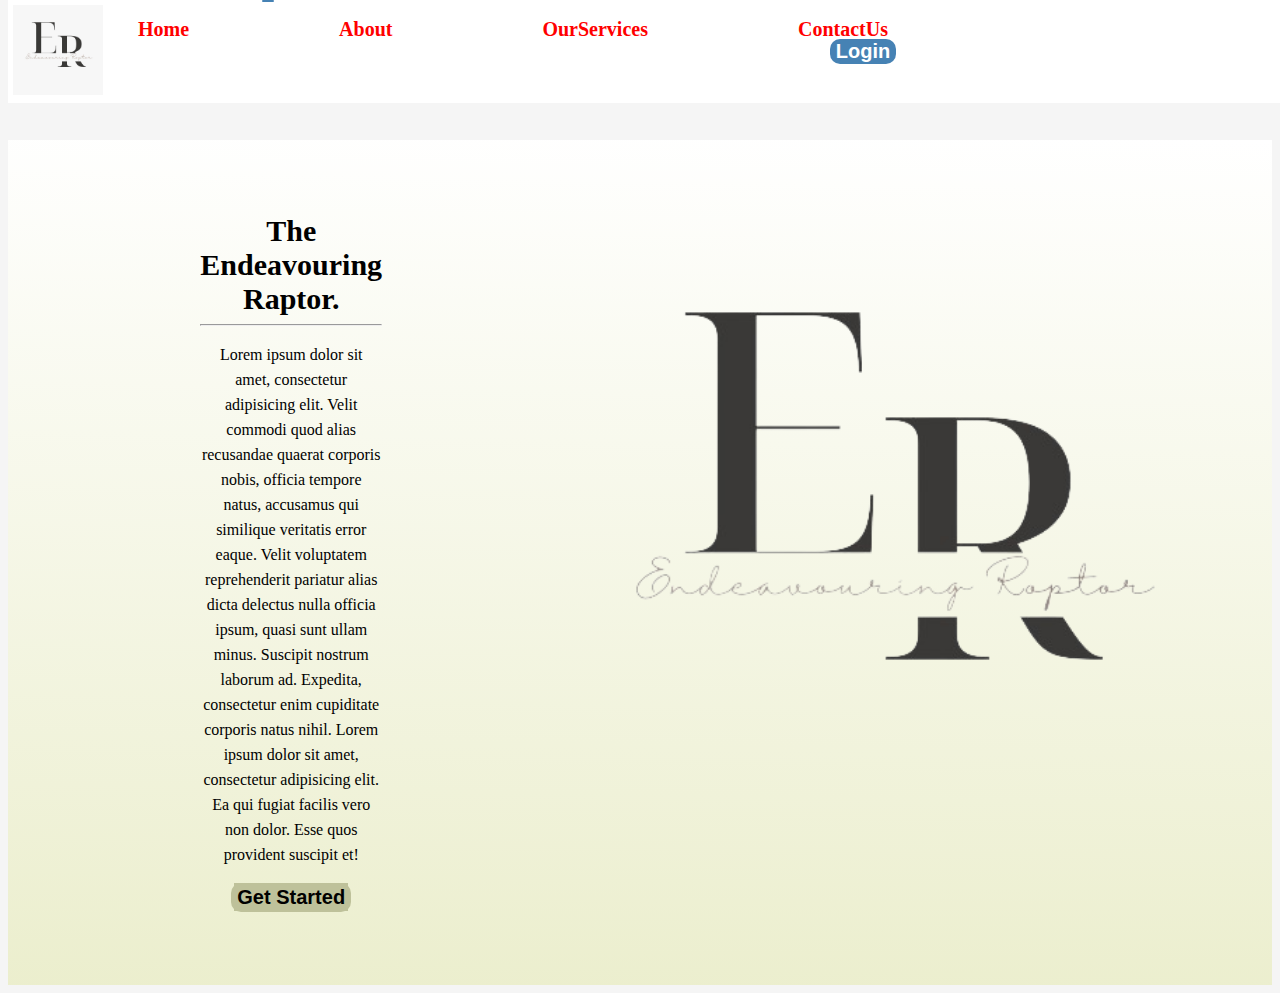
<file: ER-projeact/index.html>
<!DOCTYPE html>
<html lang="en">

<head>
    <meta charset="UTF-8">
    <meta name="viewport" content="width=device-width, initial-scale=1.0">
    <link href="https://cdn.jsdelivr.net/npm/bootstrap@5.3.1/dist/css/bootstrap.min.css" rel="stylesheet"
        integrity="sha384-4bw+/aepP/YC94hEpVNVgiZdgIC5+VKNBQNGCHeKRQN+PtmoHDEXuppvnDJzQIu9" crossorigin="anonymous">
    <title>Document</title>
    <style>
        body {
            background-color: whitesmoke;
        }

        .navbar {
            display: flex;
            justify-content: space-between;
            background-color: #fff;
            position: fixed;
            width: 100%;
            z-index: 1;
            top: 0;
        }

        ul {
            display: flex;
            gap: 50%;
            align-items: center;
        }

        li,
        a {
            text-decoration: none;
            list-style: none;
            font-size: 20px;
            color: #FF0000;
            font-weight: bold;
            cursor: pointer;
        }

        .nav-list {
            padding-right: 30%;
            align-items: center;
            margin-left: 20%;
        }

        .nav-logo {
            padding: 5%;
        }

        button,
        .logbtn,
        .log {

            font-size: 20px;
            margin: auto;
            font-weight: bold;
            color: #FFFFFF;
            background-color: steelblue;
            border: none;
            border-radius: 10px;
            display: block;


        }

        .main {
            display: flex;
            background-color: #e1e69e42;
            background-image: linear-gradient(1deg, #e1e69e42, #FFFFFF);
            margin-top: 140px;
            padding: 3%;
        }

        .Side-A {
            text-align: center;
            width: 30%;
            padding: 3%;
            margin-right: 10%;
            margin-left: 10%;

        }

        p {
            line-height: 25px;
        }


        header {
            font-weight: bold;
            text-align: center;
            font-size: 30px;
        }

        .Startedbtn,
        .Started {
            border: none;
            padding: 3px;
            color: #000000;
            background-color: #BEC19A;
        }

        @media screen and (max-width: 900px) {


            .navbar {
                padding: 10PX;
                display: flex;
                padding: 0%;
            }


            ul,
            a {
                width: 50%;
                gap: 5PX;
                /* padding: 10px; */
                z-index: 1;
                display: grid;
                color: white;
                background-color: rgba(128, 128, 128, 0.719);
                text-decoration: none;
            }


            .navbar-toggler-icon {
                margin-left: 1px;
            }

            li {
                background-color: rgba(128, 128, 128, 0.719);

            }

            .container-fluid {
                width: 10%;
                margin-left: 20px;
            }



            .main {
                align-items: center;
                display: grid;
            }

            .Side-A {
                width: 90%;
                margin-left: 10px;
                padding: 5px;
            }

            .Side-B-img {
                height: 300px;
                width: 300px;
            }

            body {
                padding: 0%
            }

            .checkbox {
                display: block;
            }

        }
    </style>
</head>

<body>
    <nav class="navbar navbar-expand-lg ">
        <div><img src="./backgroundImg.jpg" alt="" height="90px" width="90px" class="nav-logo"></div>

        <div class="container-fluid">
            <button class="navbar-toggler" type="button" data-bs-toggle="collapse" data-bs-target="#navbarNav"
                aria-controls="navbarNav" aria-expanded="false" aria-label="Toggle navigation">
                <span class="navbar-toggler-icon"></span>
            </button>
            <div class="collapse navbar-collapse" id="navbarNav">
                <ul id="demo">

                    <li><a href="./AboutUs.html">Home</a> </li>
                    <li> <a href="./AboutUs.html">About</a></li>
                    <li><a href="./OurServices.html">OurServices</a></li>
                    <li><a href="./Contact.html">ContactUs</a></li>
                </ul>
            </div>
        </div>
        <button class="logbtn"><a href="./CreateAccount.html" class="log">Login</a></button>
    </nav>



    <div class="main">
        <div class="Side-A">

            <header>
                The <br>Endeavouring Raptor.
            </header>
            <hr>
            <p>Lorem ipsum dolor sit amet, consectetur adipisicing elit. Velit commodi quod alias recusandae quaerat
                corporis nobis, officia tempore natus, accusamus qui similique veritatis error eaque. Velit voluptatem
                reprehenderit pariatur alias dicta delectus nulla officia ipsum, quasi sunt ullam minus. Suscipit
                nostrum
                laborum ad. Expedita, consectetur enim cupiditate corporis natus nihil.
                Lorem ipsum dolor sit amet, consectetur adipisicing elit. Ea qui fugiat facilis vero non dolor. Esse
                quos provident suscipit et!</p>
            <button class="Startedbtn"><a href="./CreateAccount.html" class="Started">Get Started </a></button>
        </div>

        <div class="Side-B">
            <img src="./backgroundImg-removebg-preview.png" alt="" class="Side-B-img" height="700px" width="700px">
        </div>
    </div>
</body>

<script src="https://cdn.jsdelivr.net/npm/bootstrap@5.3.1/dist/js/bootstrap.bundle.min.js"
    integrity="sha384-HwwvtgBNo3bZJJLYd8oVXjrBZt8cqVSpeBNS5n7C8IVInixGAoxmnlMuBnhbgrkm"
    crossorigin="anonymous"></script>


<script>
    const btn = document.querySelector('.btn');
    const ul = document.querySelector('ul');

    btn.addEventListener('click', () => {
        ul.classList.toggle('active');
    });
</script>


</html>
</file>
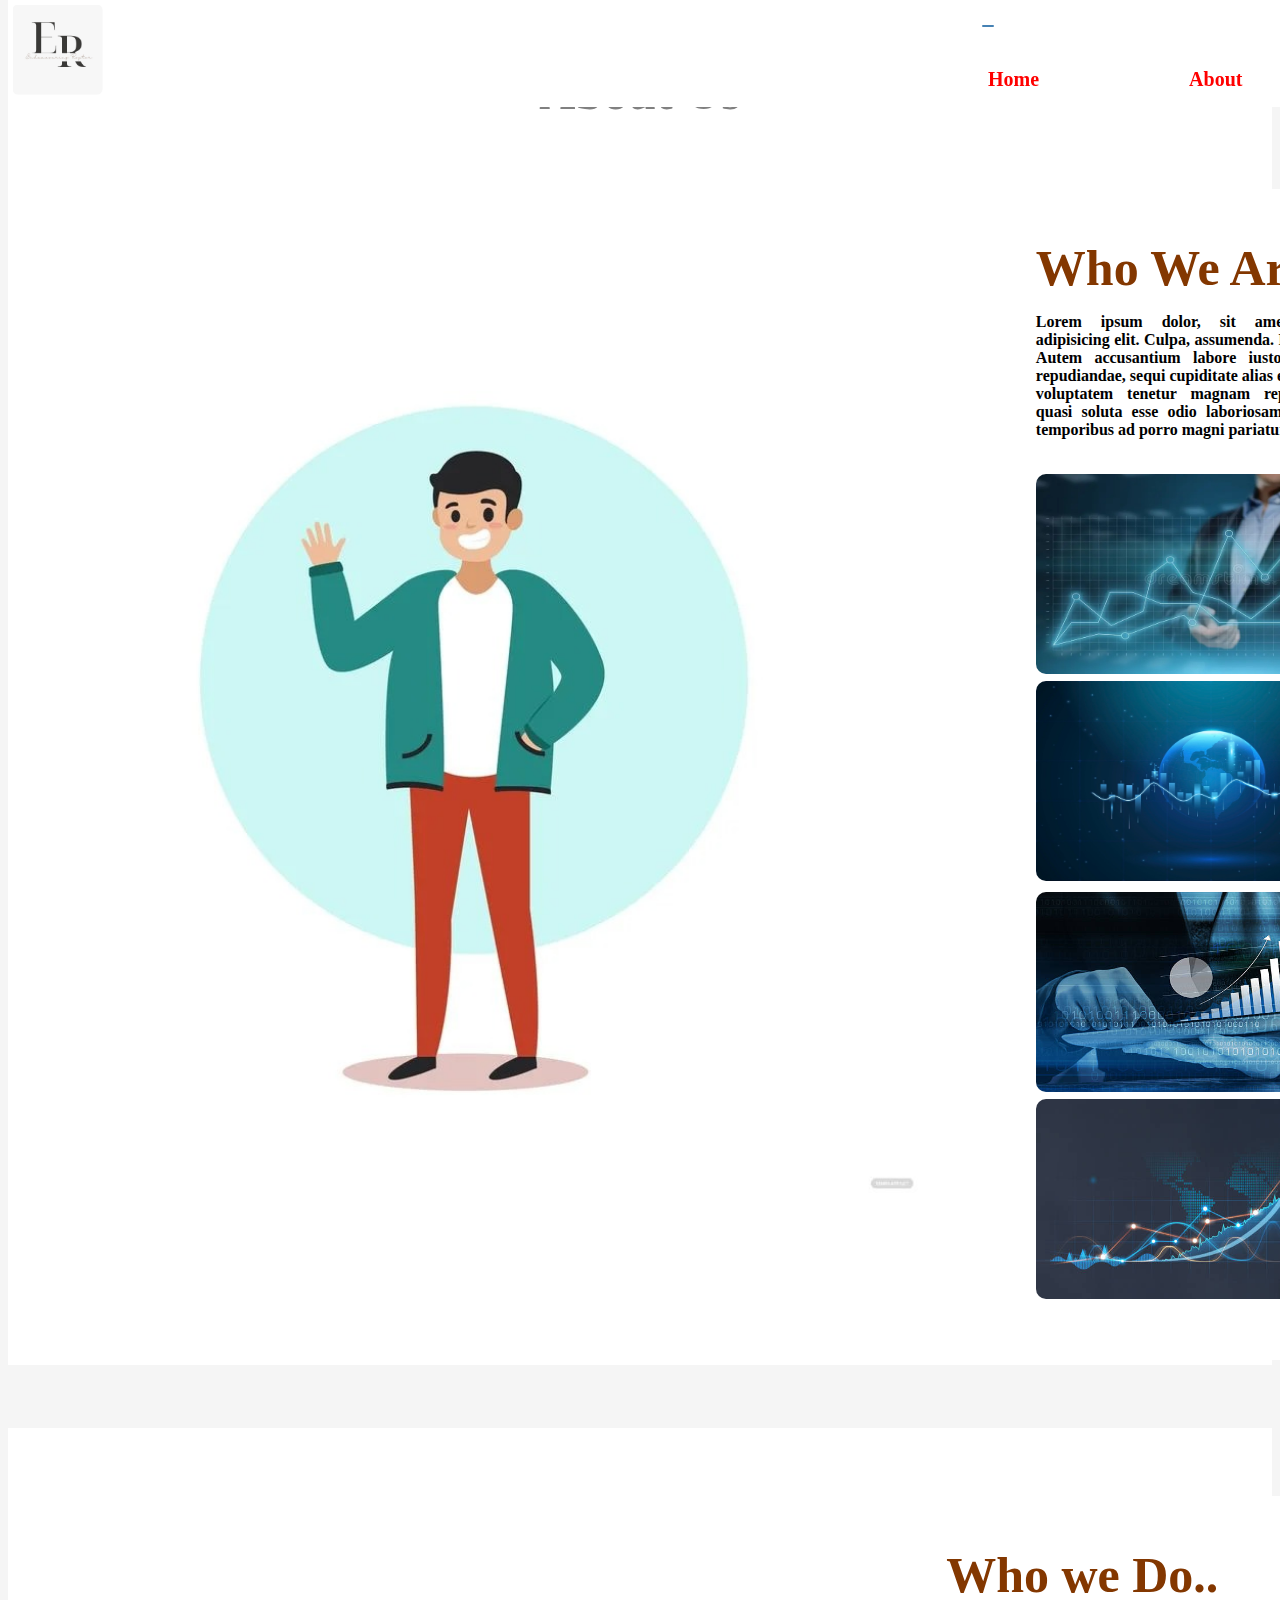
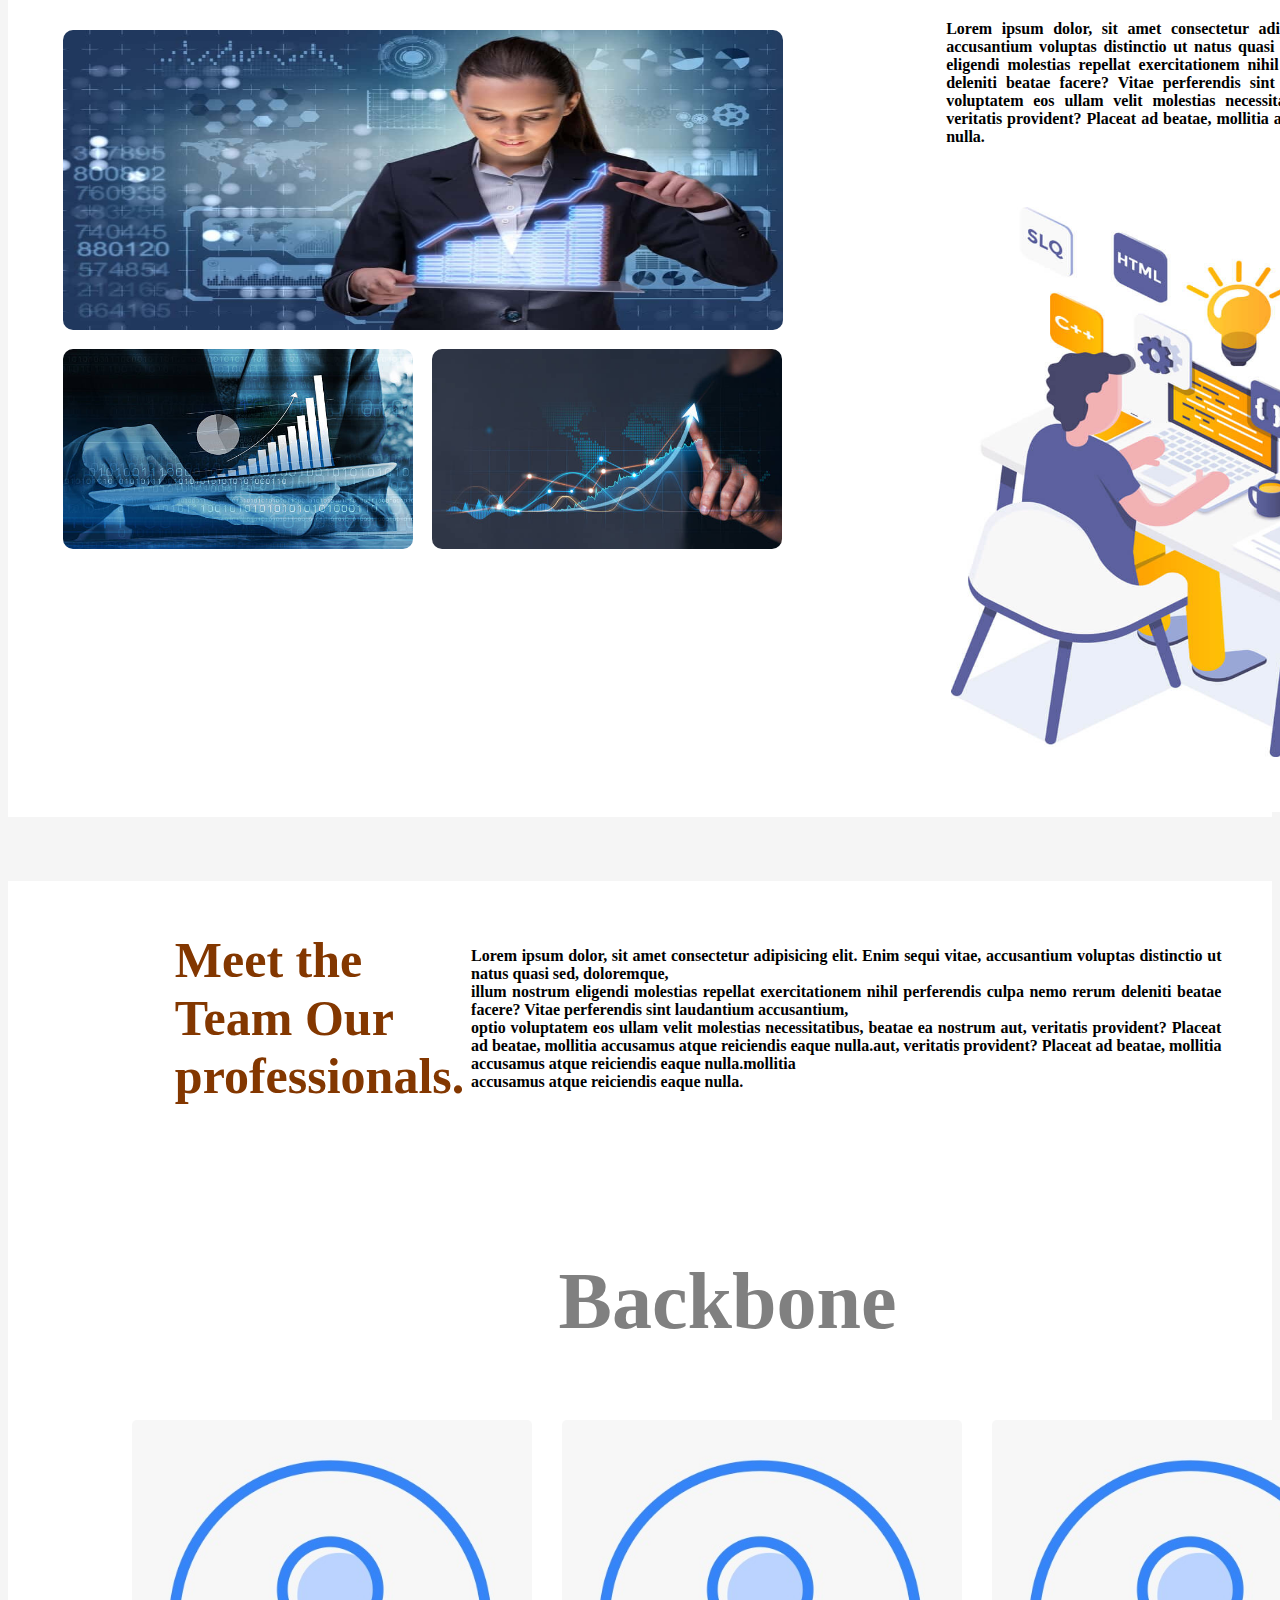
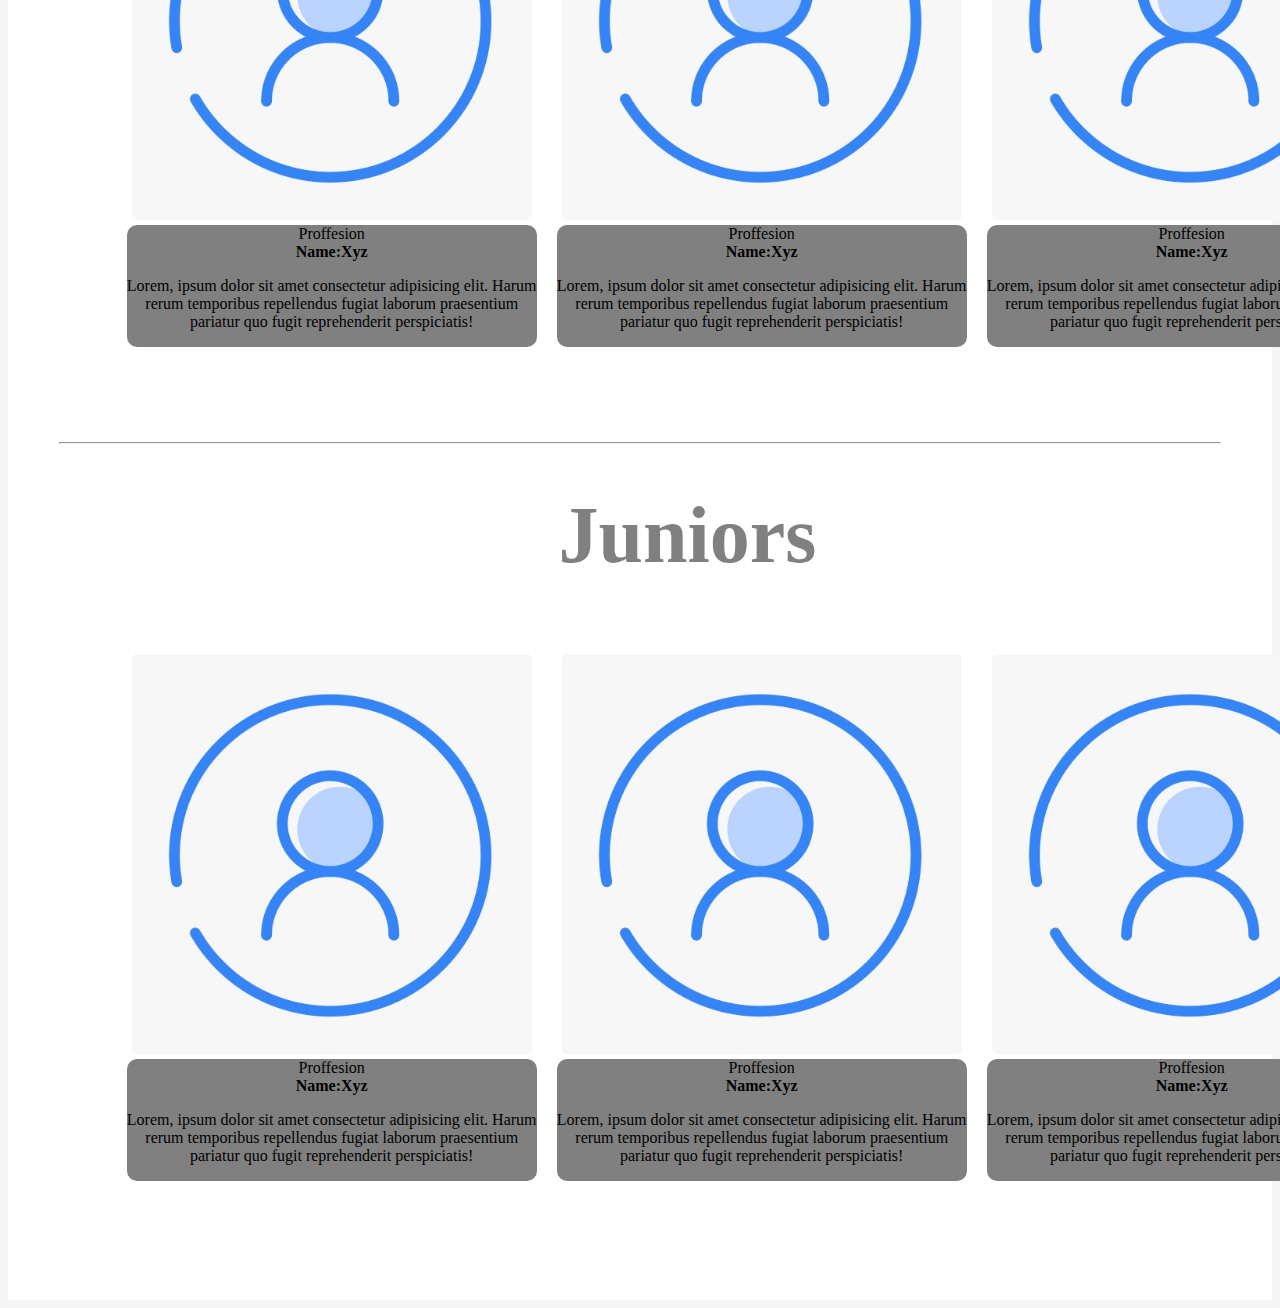
<file: ER-projeact/AboutUs.html>
<!DOCTYPE html>
<html lang="en">

<head>
    <meta charset="UTF-8">
    <meta name="viewport" content="width=device-width, initial-scale=1.0">
    <link href="https://cdn.jsdelivr.net/npm/bootstrap@5.3.1/dist/css/bootstrap.min.css" rel="stylesheet"
        integrity="sha384-4bw+/aepP/YC94hEpVNVgiZdgIC5+VKNBQNGCHeKRQN+PtmoHDEXuppvnDJzQIu9" crossorigin="anonymous">
    <link rel="stylesheet" href="AboutUs.css">
    <title>Document</title>

</head>

<body>
    <nav class="navbar navbar-expand-lg ">
        <div><img src="./backgroundImg.jpg" alt="" height="90px" width="90px" class="nav-logo"></div>

        <div class="container-fluid">
            <button class="navbar-toggler" type="button" data-bs-toggle="collapse" data-bs-target="#navbarNav"
                aria-controls="navbarNav" aria-expanded="false" aria-label="Toggle navigation">
                <span class="navbar-toggler-icon"></span>
            </button>
            <div class="collapse navbar-collapse" id="navbarNav">
                <ul id="demo">

                    <li><a href="./AboutUs.html">Home</a> </li>
                    <li> <a href="#About">About</a></li>
                    <li><a href="./OurServices.html">OurServices</a></li>
                    <li><a href="./Contact.html">ContactUs</a></li>
                </ul>
            </div>
        </div>
    </nav>
    <!-------------------- container-A ---------------------->
    <div class="page-1" id="About">
        <header>About Us</header>
        <div class="container-A">
            <div><img src="./img7.jpg" alt="" height="900px" width="900px" class="logo-1"></div>

            <div class="cardA">
                <b class="head">Who We Are..</b>
                <p class="para">Lorem ipsum dolor, sit amet consectetur adipisicing elit. Culpa, assumenda. Harum,
                    soluta? Autem accusantium labore iusto minima rem repudiandae, sequi cupiditate alias eum aspernatur
                    voluptatem tenetur magnam reprehenderit in quasi soluta esse odio laboriosam consequuntur temporibus
                    ad porro magni pariatur.</p>
                <div>
                    <div>
                        <img src="./img3.jpg" alt="" height="200px" width="350px" class="img1">
                    </div>
                    <div>
                        <img src="./img2.jpg" alt="" height="200px" width="350px" class="img2">
                    </div>
                    <div>
                        <img src="./img4.jpg" alt="" height="200px" width="350px" class="img3">
                    </div>
                    <div>
                        <img src="./img5.jpg" alt="" height="200px" width="350px" class="img4">
                    </div>
                </div>
            </div>
        </div>
    </div>

    <!-------------------- container-B---------------------->
    <div class="page-2">
        <div class="container-B">
            <div class="page-2-img">
                <img src="./img6.jpg" alt="" height="300px" width="720px" class="page-2-img-1">
                <br>
                <img src="./img4.jpg" alt="" height="200px" width="350px" class="page-2-img-2">
                <img src="./img5.jpg" alt="" height="200px" width="350px" class="page-2-img-3">
            </div>

            <div class="cardB">
                <b class="head">Who we Do..</b>
                <p class="para"> Lorem ipsum dolor, sit amet consectetur adipisicing elit. Enim sequi vitae,
                    accusantium
                    voluptas distinctio ut natus quasi sed, doloremque, illum nostrum eligendi molestias repellat
                    exercitationem nihil perferendis culpa nemo rerum deleniti beatae facere? Vitae perferendis sint

                    laudantium accusantium, optio voluptatem eos ullam velit molestias necessitatibus, beatae ea nostrum
                    aut, veritatis provident? Placeat ad beatae, mollitia accusamus atque reiciendis eaque nulla.
                </p>
                <div><img src="./img1.jpg" alt="" height="550px" width="550px" class="logo-2"> </div>
            </div>

        </div>
    </div>

    <!-------------------- container-C---------------------->
    <div class="page-3" id="OurServices">
        <div class="container-C">
            <div class="cardC">
                <b class="head">Meet the Team Our professionals.</b>
                <p class="para"> Lorem ipsum dolor, sit amet consectetur adipisicing elit. Enim sequi vitae,
                    accusantium
                    voluptas distinctio ut natus quasi sed, doloremque,<br> illum nostrum eligendi molestias repellat
                    exercitationem nihil perferendis culpa nemo rerum deleniti beatae facere? Vitae perferendis sint
                    laudantium accusantium, <br> optio voluptatem eos ullam velit molestias necessitatibus, beatae ea
                    nostrum
                    aut, veritatis provident? Placeat ad beatae, mollitia accusamus atque reiciendis eaque nulla.aut,
                    veritatis provident? Placeat ad beatae, mollitia accusamus atque reiciendis eaque nulla.mollitia
                    <br>accusamus atque reiciendis eaque nulla.
                </p>

            </div>

            <div class="container-C-head">
                <b>Backbone</b>
            </div>

            <div class="profile">
                <div class="profile-card">
                    <img class="profile-logo" src="./profile.jpg" alt="" height="400px" width="400px">
                    <div class="profile-info">

                        <head>Proffesion</head>
                        <b>Name:Xyz</b>
                        <p>Lorem, ipsum dolor sit amet consectetur adipisicing elit. Harum rerum temporibus repellendus
                            fugiat laborum praesentium pariatur quo fugit reprehenderit perspiciatis!</p>
                    </div>
                </div>
                <div class="profile-card">
                    <img class="profile-logo" src="./profile.jpg" alt="" height="400px" width="400px">
                    <div class="profile-info">

                        <head>Proffesion</head>
                        <b>Name:Xyz</b>
                        <p>Lorem, ipsum dolor sit amet consectetur adipisicing elit. Harum rerum temporibus repellendus
                            fugiat laborum praesentium pariatur quo fugit reprehenderit perspiciatis!</p>
                    </div>
                </div>
                <div class="profile-card">
                    <img class="profile-logo" src="./profile.jpg" alt="" height="400px" width="400px">
                    <div class="profile-info">

                        <head>Proffesion</head>
                        <b>Name:Xyz</b>
                        <p>Lorem, ipsum dolor sit amet consectetur adipisicing elit. Harum rerum temporibus repellendus
                            fugiat laborum praesentium pariatur quo fugit reprehenderit perspiciatis!</p>
                    </div>
                </div>
                <div class="profile-card">
                    <img class="profile-logo" src="./profile.jpg" alt="" height="400px" width="400px">
                    <div class="profile-info">

                        <head>Proffesion</head>
                        <b>Name:Xyz</b>
                        <p>Lorem, ipsum dolor sit amet consectetur adipisicing elit. Harum rerum temporibus repellendus
                            fugiat laborum praesentium pariatur quo fugit reprehenderit perspiciatis!</p>
                    </div>
                </div>

            </div>
            <br>



            <!-- ONLY @MEDIA QUREY -->
            <div id="carouselExampleAutoplaying" class="carousel slide" data-bs-ride="carousel">
                <div class="carousel-inner">
                    <div class="carousel-item active">
                        <div class="profile-card">
                            <img class="profile-logo" src="./profile.jpg" alt="" height="400px" width="400px">
                            <div class="profile-info">

                                <head>Proffesion</head>
                                <b>Name:Xyz</b>
                                <p>Lorem, ipsum dolor sit amet consectetur adipisicing elit. Harum rerum temporibus
                                    repellendus
                                    fugiat laborum praesentium pariatur quo fugit reprehenderit perspiciatis!</p>
                            </div>
                        </div>
                    </div>
                    <div class="carousel-item">
                        <div class="profile-card">
                            <img class="profile-logo" src="./profile.jpg" alt="" height="400px" width="400px">
                            <div class="profile-info">

                                <head>Proffesion</head>
                                <b>Name:Xyz</b>
                                <p>Lorem, ipsum dolor sit amet consectetur adipisicing elit. Harum rerum temporibus
                                    repellendus
                                    fugiat laborum praesentium pariatur quo fugit reprehenderit perspiciatis!</p>
                            </div>
                        </div>
                    </div>
                    <div class="carousel-item">
                        <div class="profile-card">
                            <img class="profile-logo" src="./profile.jpg" alt="" height="400px" width="400px">
                            <div class="profile-info">

                                <head>Proffesion</head>
                                <b>Name:Xyz</b>
                                <p>Lorem, ipsum dolor sit amet consectetur adipisicing elit. Harum rerum temporibus
                                    repellendus
                                    fugiat laborum praesentium pariatur quo fugit reprehenderit perspiciatis!</p>
                            </div>
                        </div>
                    </div>
                </div>
                <button class="carousel-control-prev" type="button" data-bs-target="#carouselExampleAutoplaying"
                    data-bs-slide="prev">
                    <span class="carousel-control-prev-icon" aria-hidden="true"></span>
                    <span class="visually-hidden">Previous</span>
                </button>
                <button class="carousel-control-next" type="button" data-bs-target="#carouselExampleAutoplaying"
                    data-bs-slide="next">
                    <span class="carousel-control-next-icon" aria-hidden="true"></span>
                    <span class="visually-hidden">Next</span>
                </button>
            </div>


            <hr>
            <div class="container-C-head">
                <b>Juniors</b>
            </div>

            <div class="profile">
                <div class="profile-card">
                    <img class="profile-logo" src="./profile.jpg" alt="" height="400px" width="400px">
                    <div class="profile-info">

                        <head>Proffesion</head>
                        <b>Name:Xyz</b>
                        <p>Lorem, ipsum dolor sit amet consectetur adipisicing elit. Harum rerum temporibus repellendus
                            fugiat laborum praesentium pariatur quo fugit reprehenderit perspiciatis!</p>
                    </div>
                </div>
                <div class="profile-card">
                    <img class="profile-logo" src="./profile.jpg" alt="" height="400px" width="400px">
                    <div class="profile-info">

                        <head>Proffesion</head>
                        <b>Name:Xyz</b>
                        <p>Lorem, ipsum dolor sit amet consectetur adipisicing elit. Harum rerum temporibus repellendus
                            fugiat laborum praesentium pariatur quo fugit reprehenderit perspiciatis!</p>
                    </div>
                </div>
                <div class="profile-card">
                    <img class="profile-logo" src="./profile.jpg" alt="" height="400px" width="400px">
                    <div class="profile-info">

                        <head>Proffesion</head>
                        <b>Name:Xyz</b>
                        <p>Lorem, ipsum dolor sit amet consectetur adipisicing elit. Harum rerum temporibus repellendus
                            fugiat laborum praesentium pariatur quo fugit reprehenderit perspiciatis!</p>
                    </div>
                </div>
                <div class="profile-card">
                    <img class="profile-logo" src="./profile.jpg" alt="" height="400px" width="400px">
                    <div class="profile-info">

                        <head>Proffesion</head>
                        <b>Name:Xyz</b>
                        <p>Lorem, ipsum dolor sit amet consectetur adipisicing elit. Harum rerum temporibus repellendus
                            fugiat laborum praesentium pariatur quo fugit reprehenderit perspiciatis!</p>
                    </div>
                </div>
            </div>

            <!-- ONLY @MEDIA QUREY -->
            <div id="carouselExampleAutoplaying-2" class="carousel slide" data-bs-ride="carousel">
                <div class="carousel-inner">
                    <div class="carousel-item active">
                        <div class="profile-card">
                            <img class="profile-logo" src="./profile.jpg" alt="" height="700px" width="400px">
                            <div class="profile-info">

                                <head>Proffesion</head>
                                <b>Name:Xyz</b>
                                <p>Lorem, ipsum dolor sit amet consectetur adipisicing elit. Harum rerum temporibus
                                    repellendus
                                    fugiat laborum praesentium pariatur quo fugit reprehenderit perspiciatis!</p>
                            </div>
                        </div>
                    </div>
                    <div class="carousel-item">
                        <div class="profile-card">
                            <img class="profile-logo" src="./profile.jpg" alt="" height="400px" width="400px">
                            <div class="profile-info">

                                <head>Proffesion</head>
                                <b>Name:Xyz</b>
                                <p>Lorem, ipsum dolor sit amet consectetur adipisicing elit. Harum rerum temporibus
                                    repellendus
                                    fugiat laborum praesentium pariatur quo fugit reprehenderit perspiciatis!</p>
                            </div>
                        </div>
                    </div>
                    <div class="carousel-item">
                        <div class="profile-card">
                            <img class="profile-logo" src="./profile.jpg" alt="" height="400px" width="400px">
                            <div class="profile-info">

                                <head>Proffesion</head>
                                <b>Name:Xyz</b>
                                <p>Lorem, ipsum dolor sit amet consectetur adipisicing elit. Harum rerum temporibus
                                    repellendus
                                    fugiat laborum praesentium pariatur quo fugit reprehenderit perspiciatis!</p>
                            </div>
                        </div>
                    </div>
                </div>
                <button class="carousel-control-prev" type="button" data-bs-target="#carouselExampleAutoplaying"
                    data-bs-slide="prev">
                    <span class="carousel-control-prev-icon" aria-hidden="true"></span>
                    <span class="visually-hidden">Previous</span>
                </button>
                <button class="carousel-control-next" type="button" data-bs-target="#carouselExampleAutoplaying"
                    data-bs-slide="next">
                    <span class="carousel-control-next-icon" aria-hidden="true"></span>
                    <span class="visually-hidden">Next</span>
                </button>
            </div>
        </div>
    </div>
</body>
<script src="https://cdn.jsdelivr.net/npm/bootstrap@5.3.1/dist/js/bootstrap.bundle.min.js"
    integrity="sha384-HwwvtgBNo3bZJJLYd8oVXjrBZt8cqVSpeBNS5n7C8IVInixGAoxmnlMuBnhbgrkm"
    crossorigin="anonymous"></script>

<script>
    const checkbox = document.querySelector('.checkbox');
    const ul = document.querySelector('ul');

    checkbox.addEventListener('click', () => {
        ul.classList.toggle('active');
    });


</script>

</html>
</file>
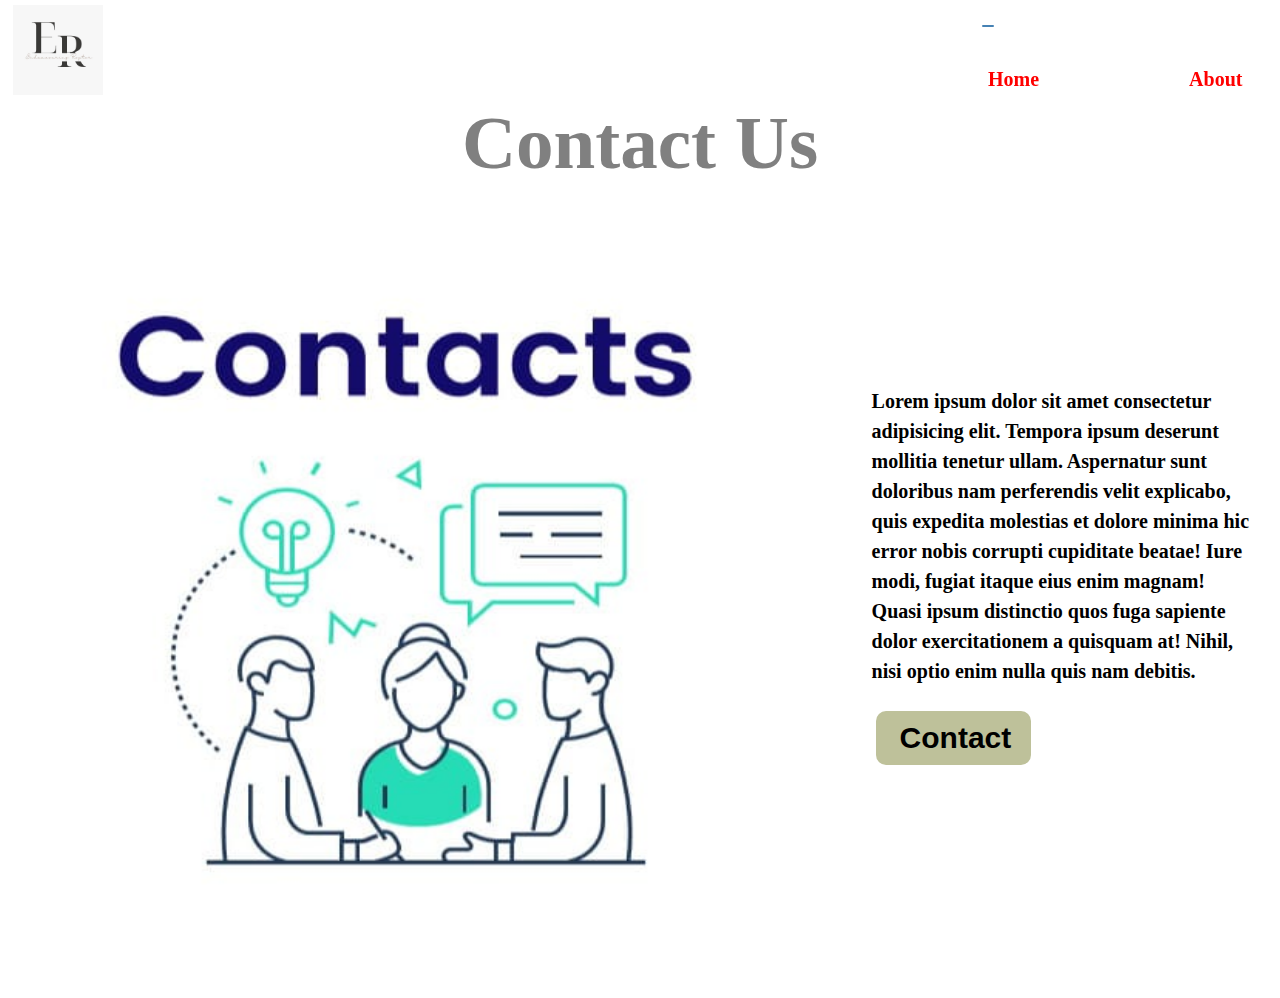
<file: ER-projeact/Contact.html>
<!DOCTYPE html>
<html lang="en">

<head>
    <meta charset="UTF-8">
    <meta name="viewport" content="width=device-width, initial-scale=1.0">
    <title>Document</title>
    <link href="https://cdn.jsdelivr.net/npm/bootstrap@5.3.1/dist/css/bootstrap.min.css" rel="stylesheet"
        integrity="sha384-4bw+/aepP/YC94hEpVNVgiZdgIC5+VKNBQNGCHeKRQN+PtmoHDEXuppvnDJzQIu9" crossorigin="anonymous">

   <link rel="stylesheet" href="Contact.CSS">
</head>

<body>

    <nav class="navbar navbar-expand-lg ">
        <div><img src="./backgroundImg.jpg" alt="" height="90px" width="90px" class="nav-logo"></div>

        <div class="container-fluid">
            <button class="navbar-toggler" type="button" data-bs-toggle="collapse" data-bs-target="#navbarNav"
                aria-controls="navbarNav" aria-expanded="false" aria-label="Toggle navigation">
                <span class="navbar-toggler-icon"></span>
            </button>
            <div class="collapse navbar-collapse" id="navbarNav">
                <ul id="demo">

                    <li><a href="./AboutUs.html">Home</a> </li>
                    <li> <a href="./AboutUs.html">About</a></li>
                    <li><a href="./OurServices.html">OurServices</a></li>
                    <li><a href="#Contact">ContactUs</a></li>
                </ul>
            </div>
        </div>
    </nav>


  <div class="mainContact">
    <div class="heading"><b>Contact Us</b></div>
    <div class="main" id="Contact">
        <div class="img"><img src="./contact.jpg" alt="" height="800px" width="800px" class="mainImg"></div>

        <p class="para"> Lorem ipsum dolor sit amet consectetur adipisicing elit. Tempora ipsum deserunt mollitia
            tenetur ullam. Aspernatur sunt doloribus nam perferendis velit explicabo, quis expedita molestias et dolore
            minima hic error nobis corrupti cupiditate beatae! Iure modi, fugiat itaque eius enim magnam! Quasi ipsum
            distinctio quos fuga sapiente dolor exercitationem a quisquam at! Nihil, nisi optio enim nulla quis nam
            debitis.
            <br>
            <button class="contactbtn"><a href="./sendMsg.html" class="btn">Contact</a></button>
        </p>
    </div>
  </div>
</body>
<script>
    const checkbox = document.querySelector('.checkbox');
    const ul = document.querySelector('ul');

    checkbox.addEventListener('click', () => {
        ul.classList.toggle('active');
    });


</script>

<!-- <script>
    function myfunction(){
        document.getElementById("demo").innerHTML = "<ol><li></li></ol>";
    }
</script> -->
<script src="https://cdn.jsdelivr.net/npm/bootstrap@5.3.1/dist/js/bootstrap.bundle.min.js"
    integrity="sha384-HwwvtgBNo3bZJJLYd8oVXjrBZt8cqVSpeBNS5n7C8IVInixGAoxmnlMuBnhbgrkm"
    crossorigin="anonymous"></script>

</html>
</file>
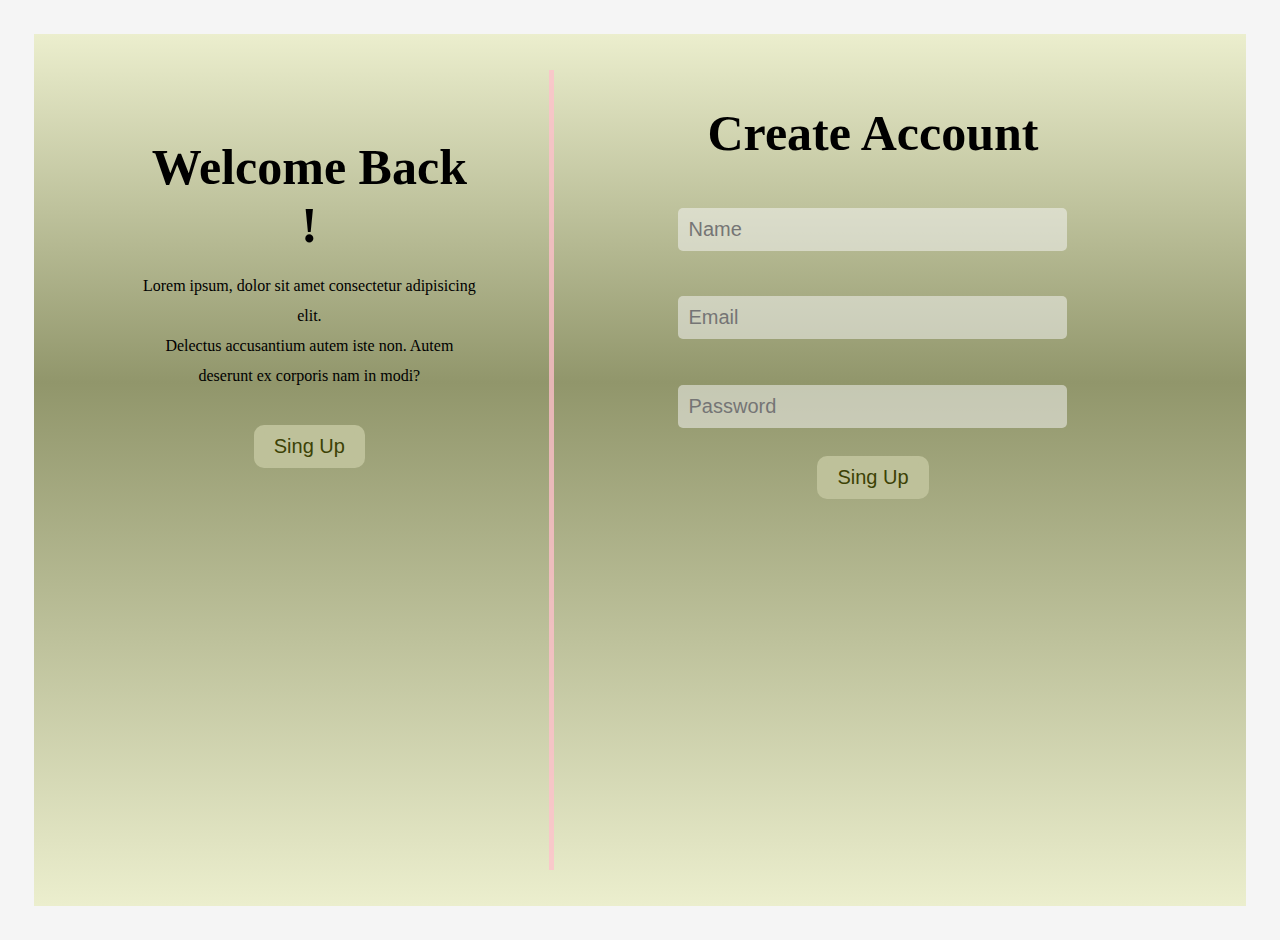
<file: ER-projeact/CreateAccount.html>
<!DOCTYPE html>
<html lang="en">

<head>
    <meta charset="UTF-8">
    <meta name="viewport" content="width=device-width, initial-scale=1.0">
    <title>Document</title>
   <link rel="stylesheet" href="CreateAccount.css">
</head>

<body>
    <div class="main">
        <div class="box1">
            <b>Welcome Back !</b>
            <p>Lorem ipsum, dolor sit amet consectetur adipisicing elit. <br>Delectus accusantium autem iste non. Autem
                deserunt ex corporis nam in modi?
            </p>
            <button><a href="./AboutUs.html">Sing Up</a></button>

        </div>

        <div class="box2">
            <b>Create Account</b>
            <br>
            <input type="text" placeholder="Name">
            <br>
            <input type="email" placeholder="Email">
            <br>
            <input type="text" placeholder="Password">
            <br>
            <button><a href="./AboutUs.html">Sing Up</a></button>

        </div>
    </div>
</body>

</html>
</file>
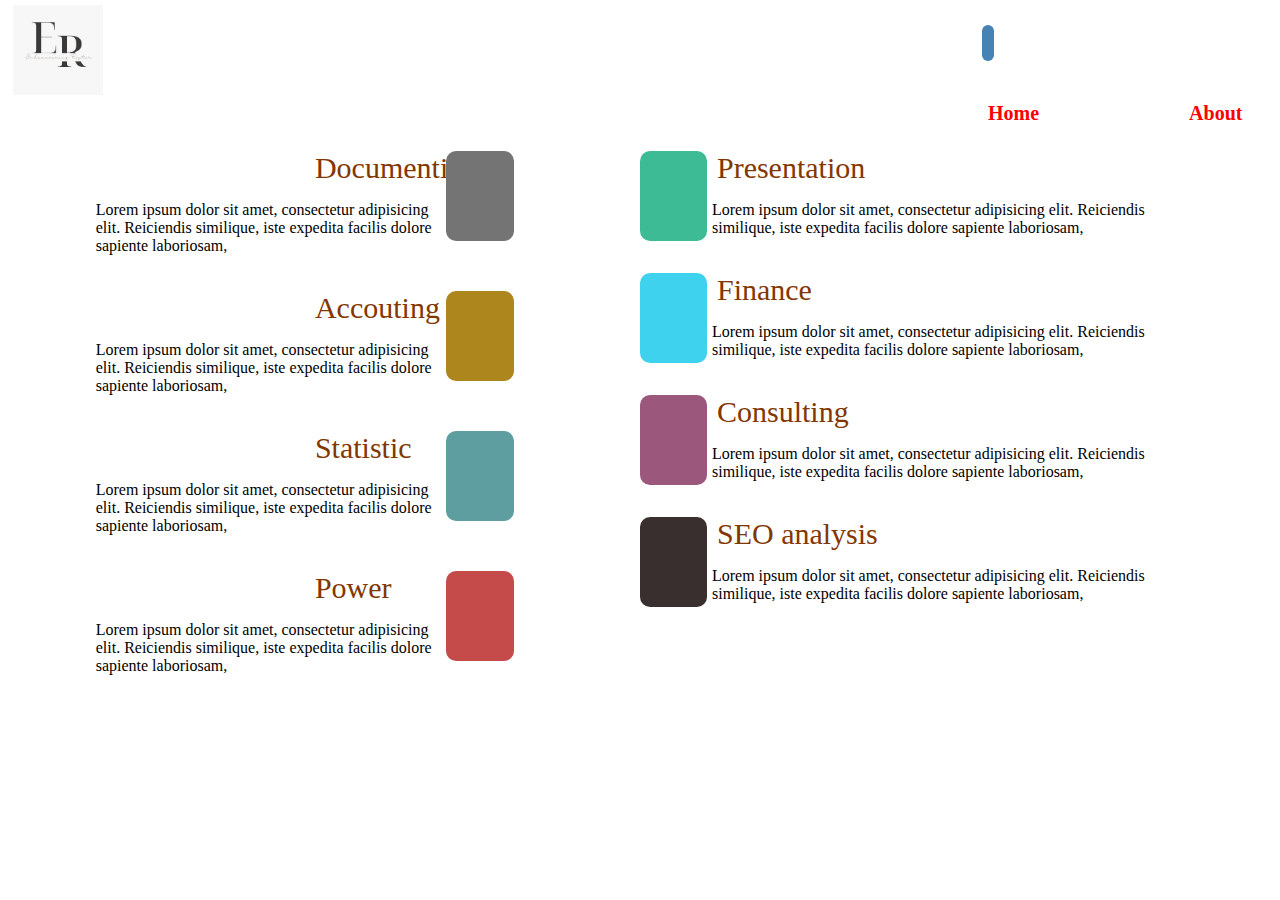
<file: ER-projeact/OurServices.html>
<!DOCTYPE html>
<html lang="en">

<head>
    <meta charset="UTF-8">
    <meta name="viewport" content="width=device-width, initial-scale=1.0">
    <link href="https://cdn.jsdelivr.net/npm/bootstrap@5.3.1/dist/css/bootstrap.min.css" rel="stylesheet"
        integrity="sha384-4bw+/aepP/YC94hEpVNVgiZdgIC5+VKNBQNGCHeKRQN+PtmoHDEXuppvnDJzQIu9" crossorigin="anonymous">
    <title>Document</title>
   <link rel="stylesheet" href="OurServices.css">
    </style>
</head>

<body>
    <nav class="navbar navbar-expand-lg bg-body-tertiary">
        <div><img src="./backgroundImg.jpg" alt="" height="90px" width="90px" class="nav-logo"></div>

        <div class="container-fluid">
            <button class="navbar-toggler" type="button" data-bs-toggle="collapse" data-bs-target="#navbarNav"
                aria-controls="navbarNav" aria-expanded="false" aria-label="Toggle navigation">
                <span class="navbar-toggler-icon"></span>
            </button>
            <div class="collapse navbar-collapse" id="navbarNav">
                <ul id="demo">

                    <li><a href="./AboutUs.html"> Home</a> </li>
                    <li> <a href="./AboutUs.html">About</a></li>
                    <li><a href="#Services">OurServices</a></li>
                    <li><a href="./Contact.html">ContactUs</a></li>
                </ul>
            </div>
        </div>
    </nav>
   
    <div class="header" id="Services"><b> Our Services</b></div>
    <div class="main"  id="Services">
        <div class="side1">
            <div class="box-1">
                <div class="info">

                    <span>Documention</span>
                    <p>
                        Lorem ipsum dolor sit amet, consectetur adipisicing elit. Reiciendis similique, iste expedita
                        facilis dolore sapiente laboriosam,</p>
                </div>
                <div class="color1"></div>
            </div>
            <div class="box-1">
                <div class="info">

                    <span>Accouting</span>
                    <p>
                        Lorem ipsum dolor sit amet, consectetur adipisicing elit. Reiciendis similique, iste expedita
                        facilis dolore sapiente laboriosam,</p>
                </div>
                <div class="color2"></div>
            </div>
            <div class="box-1">
                <div class="info">

                    <span>Statistic</span>
                    <p>
                        Lorem ipsum dolor sit amet, consectetur adipisicing elit. Reiciendis similique, iste expedita
                        facilis dolore sapiente laboriosam,</p>
                </div>
                <div class="color3"></div>
            </div>
            <div class="box-1">
                <div class="info">

                    <span>Power</span>
                    <p>
                        Lorem ipsum dolor sit amet, consectetur adipisicing elit. Reiciendis similique, iste expedita
                        facilis dolore sapiente laboriosam,</p>
                </div>
                <div class="color4"></div>
            </div>

        </div>

        <div class="side2">
            <div class="box-2">
                <div class="color5"></div>
                <div class="info">

                    <span class="head">Presentation</span>
                    <p class="para">
                        Lorem ipsum dolor sit amet, consectetur adipisicing elit. Reiciendis similique, iste expedita
                        facilis dolore sapiente laboriosam,</p>
                </div>
            </div>
            <div class="box-2">
                <div class="color6"></div>
                <div class="info">

                    <span class="head">Finance</span>
                    <p class="para">
                        Lorem ipsum dolor sit amet, consectetur adipisicing elit. Reiciendis similique, iste expedita
                        facilis dolore sapiente laboriosam,</p>
                </div>
            </div>
            <div class="box-2">
                <div class="color7"></div>
                <div class="info">

                    <span class="head">Consulting</span>
                    <p class="para">
                        Lorem ipsum dolor sit amet, consectetur adipisicing elit. Reiciendis similique, iste expedita
                        facilis dolore sapiente laboriosam,</p>
                </div>
            </div>
            <div class="box-2">
                <div class="color8"></div>
                <div class="info">

                    <span class="head">SEO analysis</span>
                    <p class="para">
                        Lorem ipsum dolor sit amet, consectetur adipisicing elit. Reiciendis similique, iste expedita
                        facilis dolore sapiente laboriosam,</p>
                </div>
            </div>

        </div>
    </div>

</body>
<script>
    const checkbox = document.querySelector('.checkbox');
    const ul = document.querySelector('ul');

    checkbox.addEventListener('click', () => {
        ul.classList.toggle('active');
    });


</script>

<script src="https://cdn.jsdelivr.net/npm/bootstrap@5.3.1/dist/js/bootstrap.bundle.min.js"
    integrity="sha384-HwwvtgBNo3bZJJLYd8oVXjrBZt8cqVSpeBNS5n7C8IVInixGAoxmnlMuBnhbgrkm"
    crossorigin="anonymous"></script>

</html>
</file>
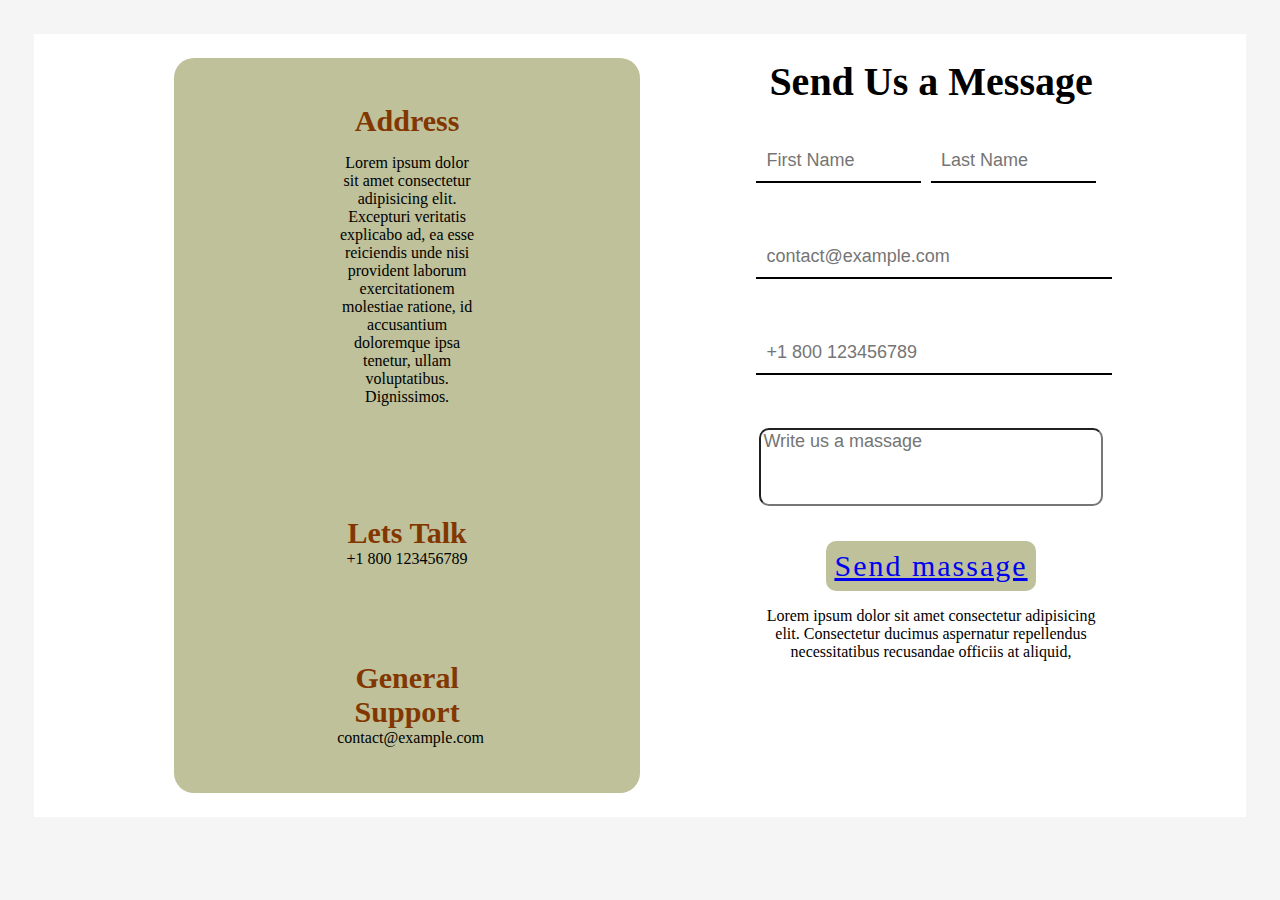
<file: ER-projeact/sendMsg.html>
<!DOCTYPE html>
<html lang="en">

<head>
    <meta charset="UTF-8">
    <meta name="viewport" content="width=device-width, initial-scale=1.0">
    <title>Document</title>
    <style>
        body {
            padding: 2%;
            background-color: whitesmoke;
        }

        .body {
            background-color: #FFFFFF;
            padding: 2%;
            display: flex;
        }


        .main {
            display: grid;
            width: 40%;
            background-color: #BEC19A;
            border-radius: 20px;
            margin-left: 10%;
            /* background-image: url(./backgroundImg-removebg-preview.png); */


            /* padding: 5%; */
            /* background-image: linear-gradient(1deg, #e1e69e42, #FFFFFF); */
        }

        .div1,
        .div2,
        .div3 {
            width: 30%;
            padding: 10%;
            text-align: center;
            margin-left: 25%;
        }

        b {
            font-size: 30px;
            color: #833700;

        }

        .form {
            text-align: center;
            /* background-color: red; */
            width: 30%;
            margin-left: 10%;
        }

        .inputbox {
            width: 96%;
            padding: 10px;
            border-right: none;
            border-top: none;
            border-left: none;
            border-bottom: 2px solid black;
            font-size: 18px;
            margin-right: 10px;
            margin-top: 10%;
        }

        .input1 {
            display: flex;
            justify-content: space-between;
        }

        
        .heading {
            font-family: popins;

            font-size: 40px;
            color: black;
        }

        .Messagebox {
            width: 96%;
            padding-bottom: 15%;
            font-size: 18px;
            margin-top: 10%;
        border-radius: 10px;        }

        .Msgbtn {
            font-family: popins;
            letter-spacing: 2px;
            font-size: 30px;
            color: #1c1f02;
            padding: 8px;
            font-weight: normal;
            background-color: #BEC19A;
            border: none;
            border-radius: 10px;
            margin-top: 10%;
        }

        .form,
        p {
            font-size: medium;
        }
        @media screen and (max-width: 900px){
            body{
            padding: 1px;
            }
            .body{
                display: grid;
            }
            .main,.form{
                width: 90%;
                margin-top: 10%;
                margin-left: 15px;
                padding: 1px;
            }
            b{
                font-size: 23px;
            }
            .div1,.div2,.div3{
                width: 50%;
                margin-left: 40px;
            }
            .heading{
                font-size: 30px;
            }
            
        }
    </style>
</head>

<body>
    <div class="body">
        <div class="main">
            <div class="div1">
                <b>Address</b>
                <p>Lorem ipsum dolor sit amet consectetur adipisicing elit. Excepturi veritatis explicabo ad, ea esse
                    reiciendis
                    unde nisi provident laborum exercitationem molestiae ratione, id accusantium doloremque ipsa
                    tenetur, ullam
                    voluptatibus. Dignissimos.</p>
            </div>

            <div class="div2">
                <b>Lets Talk</b><br>
                <span>+1 800 123456789</span>
            </div>

            <div class="div3">
                <b>General Support</b>
                <span>contact@example.com</span>
            </div>
        </div>

        <div class="form">

            <b class="heading">Send Us a Message </b>
            <br>
            <div class="input1">
                <input type="text" name="" id="" placeholder="First Name" class="inputbox"><input type="text" name=""
                    id="" placeholder="Last Name" class="inputbox">
            </div>
            <br>
            <div>
                <input type="email" placeholder="contact@example.com" class="inputbox">
            </div>
            <br>
            <div>
                <input type="email" placeholder="+1 800 123456789" class="inputbox">
            </div>
            <br>
            <div>
                <input type="text" placeholder="Write us a massage" class="Messagebox">
            </div>
            <button class="Msgbtn"><a href="./index.html">Send massage</a></button>
            <p>Lorem ipsum dolor sit amet consectetur adipisicing elit. Consectetur ducimus aspernatur repellendus necessitatibus recusandae officiis at aliquid, 
                </p>
        </div>
    </div>
</body>

</html>
</file>
<file: ER-projeact/AboutUs.css>
body {
    background-color: whitesmoke;

}

.page-1,
.page-2 {
    background-color: #FFFFFF;
    height: 500%;
    margin-top: 5%;

}

.page-3 {
    height: 1000%;
    margin-top: 5%;

}

.container-A,
.container-B {
    display: flex;
    align-items: center;
    padding: 5px;
}

header {
    text-align: center;
    font-size: 50px;
    font-weight: bold;
    color: gray;
}

.cardA,
.cardB {
    padding: 4%;
    background-color: #FFFFFF;
    margin-top: 5%;
    margin-left: 5%;
}

.cardC {
    display: flex;
    margin-left: 10%;
}

.head {
    color: #833700;
    /* margin-left: 20%; */
    font-size: 50PX;
    margin-bottom: 10%;
}

.head:hover {
    color: #b65007f1;

}

.para {
    margin-bottom: 10%;
    font-weight: bold;
    text-align: justify;
    /* margin-top: 10%; */
}

.logo-1,
.logo-2,
.profile-logo {
    padding: 5px;
    position: relative;
    display: block;
    animation: fade-in 2.3s;
}


.img1,
.img3 {
    float: left;

    margin-right: 2%;
}

.img1,
.img2,
.img3,
.img4 {
    margin-bottom: 2%;
    border-radius: 10px;
    /* padding: 5px; */
}

img {
    border-radius: 10px;
}

.page-2 {
    background-color: #FFFFFF;
    margin-top: 5%;
}

.page-2-img {
    padding: 4%;
    margin-bottom: 5%;
}

.page-2-img-1 {
    margin-bottom: 2%;
}

.page-2-img-2 {
    margin-right: 2%;
}

.container-C-head {
    margin-top: 4%;
    margin-bottom: 5%;
    margin-left: 43%;
    font-size: 80px;
    font-weight: bold;
    color: gray;
}

.container-C {
    padding: 4%;
    background-color: #FFFFFF;
}

.profile {
    display: flex;
    margin-left: 5%;
    margin-bottom: 5%;
}

.profile-info {
    background-color: gray;
    display: grid;
    border-radius: 10px;
}

.profile-card {
    text-align: center;
    width: 100%;
    margin: 10px;


}

.navbar {
    display: flex;
    justify-content: space-between;
    background-color: #fff;
    position: fixed;
    width: 100%;
    z-index: 1;
    top: 0;
}

ul {
    display: flex;
    gap: 50%;
    align-items: center;
}

li,
a {
    /* margin-: 30%; */
    text-decoration: none;
    list-style: none;
    font-size: 20px;
    color: #FF0000;
    font-weight: bold;
    cursor: pointer;
}

.nav-list {
    padding-right: 30%;
    align-items: center;
    margin-left: 20%;
}

.nav-logo {
    padding: 5%;
}

button {
    margin-top: 25px;
    margin-bottom: 25px;
    margin-left: 10%;
    font-size: 20px;
    font-weight: bold;
    color: #FFFFFF;
    background-color: steelblue;
    border: none;
    border-radius: 10px;

}

#carouselExampleAutoplaying,
#carouselExampleAutoplaying-2 {
    display: none;
}

.checkbox {
    display: none;
}


@keyframes fade-in {
    0% {
        opacity: 0;
    }

    100% {
        opacity: 1;
    }

}

@keyframes fade-out {
    100% {
        opacity: 0;
    }

    0% {
        opacity: 1;
    }
}

@media screen and (max-width: 900px) {


    .navbar {
        padding: 10PX;
        display: flex;
        padding: 0%;
    }


    ul {
        gap: 5PX;
        /* padding: 10px; */
        z-index: 1;
        display: grid;
        background-color: rgba(128, 128, 128, 0.719);
    }

    li,
    a {
        color: white;
        text-decoration: none;

    }

    .container-fluid {
        width: 20%;
    }


}

@media screen and (max-width: 900px) {
    body {
        padding: 0%;
    }

    /* ul {
        display: none;
    } */

    .logo-1 {
        height: 400px;
        width: 400px;
    }

    .logo-2 {
        height: 300px;
        width: 300px;
    }

    .para {
        text-align: justify;
    }

    .container-A,
    .container-B {
        display: grid;

    }

    .head {
        margin-left: 20%;
        font-size: 30PX;
    }

    .cardA,
    .cardB {
        justify-content: center;
    }


    .page-2-img-1,
    .page-2-img-2,
    .page-2-img-3,
    .img1,
    .img2,
    .img3,
    .img4 {
        height: 200px;
        width: 350px;
        margin-bottom: 5%;
    }


    .cardC {
        display: grid;
        margin-left: 10px;
    }

    .container-C-head {
        font-size: 40px;
        margin-left: 30%;
    }

    .profile {
        display: none;
        /* display: grid; */
        overflow: scroll;
        scroll-behavior: none;
    }

    .profile-card {
        margin-left: 40px;
        height: 700px;
        opacity: 1;
        z-index: 0;


    }

    .profile-logo {
        height: 300px;
        width: 300px;
        display: block;

    }

    .profile-info {
        width: 300px;
        display: block;

    }

    .checkbox {
        display: block;
    }

    #carouselExampleAutoplaying,
    #carouselExampleAutoplaying-2 {


        position: relative;
        display: block;
        height: 500px;
    }

    .page-3 {
        z-index: 0;
        opacity: 1;

    }

    .carousel-item {
        height: 500px;
        opacity: 1;
        z-index: 0;

    }


}
</file>
<file: ER-projeact/Contact.CSS>
.navbar {
    display: flex;
    justify-content: space-between;
    background-color: #fff;
    position: fixed;
    width: 100%;
    z-index: 1;
    top: 0;
}

ul {
    display: flex;
    gap: 50%;
    align-items: center;
}

li,
a {
    text-decoration: none;
    list-style: none;
    font-size: 20px;
    color: #FF0000;
    font-weight: bold;
    cursor: pointer;
}

.nav-list {
    padding-right: 30%;
    align-items: center;
    margin-left: 20%;
}

.nav-logo {
    padding: 5%;
}
button {
    margin-top: 25px;
    margin-bottom: 25px;
    margin-left: 10%;
    font-size: 20px;
    font-weight: bold;
    color: #FFFFFF;
    background-color: steelblue;
    border: none;
    border-radius: 10px;

}


@media screen and (max-width: 900px) {
    .navbar {
        padding: 0%;
        
        
    }
    .container-fluid{
        width: 20%;
    }


    #demo {
        display: grid;
        gap: 10px;
    }

    li,
    a {

        /* padding: 4%; */
        color: red;
        text-decoration: none;
        display: flex;

    }

    .checkbox {
        display: block;
    }
}


.mainContact{
    margin-top: 100px;
}

.main {
    display: flex;
    justify-content: space-around;
    align-items: center;
}

.para {
    font-size: 20px;
    line-height: 30px;
    font-weight: bold;
    width: 30%;
}

.contactbtn,
.btn {
    margin-left: 4px;
    background-color: #BEC19A;
    padding: 10px;
    border-radius: 10px;
    color: black;
    font-size: 30px;

}

.heading {
    text-align: center;
    font-size: 75px;
    color: gray;
}



@media screen and (max-width: 900px) {
    .main {
        display: grid;
        text-align: center;
    }

    .mainImg {
        height: 500px;
        width: 500px;
        margin-top: 10%;

    }

    .img {
        padding: 2px;
    }

    .para {
        width: 50%;
        text-align: justify;
        margin-left: 20%;
        align-items: center;
    }

    .contactbtn {
        margin-left: 30%;
    }
}
</file>
<file: ER-projeact/CreateAccount.css>
body {
    padding: 2%;
    background-color: whitesmoke;
}

.main {
    padding: 3%;
    display: flex;
    background-color: #e1e69e42;
    background-image: linear-gradient(0deg, #e1e69e42, #91966b 60%, #e1e69e42);

    background-repeat: no-repeat;
    background-size: cover;
    height: 800px;
}

.box1 {
    width: 30%;
    text-align: center;
    padding: 6%;
    border-right: 5px solid rgba(255, 192, 203, 0.774);
}

.box2 {
    width: 50%;
    text-align: center;
    padding: 3%;
}

button,
a {
    text-decoration: none;
    font-size: 20px;
    border-radius: 10px;
    border: none;
    padding: 10px;
    background-color: #BEC19A;
    color: #3c4205;
    margin-top: 5%;

}

b {
    font-size: 50px;

}

p {
    margin-top: 5%;
    line-height: 30px;
}

input {
    border-radius: 5px;
    font-size: 20px;
    padding: 10px;
    margin-top: 8%;
    padding-right: 20%;
    border: none;
    background-color: rgba(245, 245, 245, 0.521);
    color: gray;

}

@media screen and (max-width: 900px) {
    .main {
        display: grid;
        height: 900px;
    }

    .box1,
    .box2 {
        border-right: none;
        width: 80%;
        border-bottom: 5px solid rgba(255, 192, 203, 0.774);
        margin-left: 20px;
    }

    b {
        font-size: 35px;

    }
}
</file>
<file: ER-projeact/OurServices.css>
.main {
    display: flex;
}

.navbar {
    display: flex;
    justify-content: space-between;
    background-color: #fff;
    position: fixed;
    width: 100%;
    z-index: 1;
    top: 0;
}

ul {
    display: flex;
    gap: 50%;
    align-items: center;
}

li,
a {
    text-decoration: none;
    list-style: none;
    font-size: 20px;
    color: #FF0000;
    font-weight: bold;
    cursor: pointer;
}

.nav-list {
    padding-right: 30%;
    align-items: center;
    margin-left: 20%;
}

.nav-logo {
    padding: 5%;
}

button {
    margin-top: 25px;
    margin-bottom: 25px;
    margin-left: 10%;
    font-size: 20px;
    font-weight: bold;
    color: #FFFFFF;
    background-color: steelblue;
    border: none;
    border-radius: 10px;

}

span {
    margin-left: 70%;
    color: #833700;
    font-size: 30px;


}

p {
    margin-left: 20%;
}

.color1 {
    height: 50px;
    padding: 20px;
    width: 50px;
    border-radius: 10px;
    background-color: #747474;
}

.color2 {
    background-color: #AE861E;
    height: 50px;
    padding: 20px;
    width: 50px;
    border-radius: 10px;

}

.color3 {
    height: 50px;
    padding: 20px;
    width: 50px;
    border-radius: 10px;
    background-color: cadetblue;
}

.color4 {
    background-color: #C54B4B;
    height: 50px;
    padding: 20px;
    width: 50px;
    border-radius: 10px;

}

.color5 {
    height: 50px;
    padding: 20px;
    width: 50px;
    border-radius: 10px;
    background-color: #3DBB95;
}

.color6 {
    height: 50px;
    padding: 20px;
    width: 50px;
    border-radius: 10px;
    background-color: #3ED2EE;
}

.color7 {
    background-color: #9C577C;
    height: 50px;
    padding: 20px;
    width: 50px;
    border-radius: 10px;

}

.color8 {
    height: 50px;
    padding: 20px;
    width: 50px;
    border-radius: 10px;
    background-color: #3A2F2F;
}

.side1,
.side2 {
    margin-top: 5%;
    width: 40%;
    background-color: #FFFFFF;
    margin-right: 10%;
}

.box-1 {
    display: flex;
    margin-bottom: 20px;
}

.header {
    text-align: center;
    font-size: 70px;
    color: gray;

}

.box-2 {
    display: flex;
    margin-bottom: 20px;

}

.para {
    margin-left: 5px;
}

.head {
    margin-left: 10px;
}

.checkbox {
    display: none;
}

@media screen and (max-width: 900px) {

    .main {
        display: grid;
    }

    .side1,
    .side2 {
        width: 100%;
    }


    .header {
        font-size: 50px;
    }
}

@media screen and (max-width: 900px) {


    .navbar {
        padding: 10PX;
        display: flex;
        padding: 0%;
    }


    ul,
    a {
        width: 50%;
        gap: 5PX;
        z-index: 1;
        display: grid;
        color: white;
        background-color: rgba(128, 128, 128, 0.719);
        text-decoration: none;
    }


    .navbar-toggler-icon {
        margin-left: 1px;
    }

    li {
        background-color: rgba(128, 128, 128, 0.719);

    }

    .container-fluid {
        width: 20%;
    }


}
</file>
